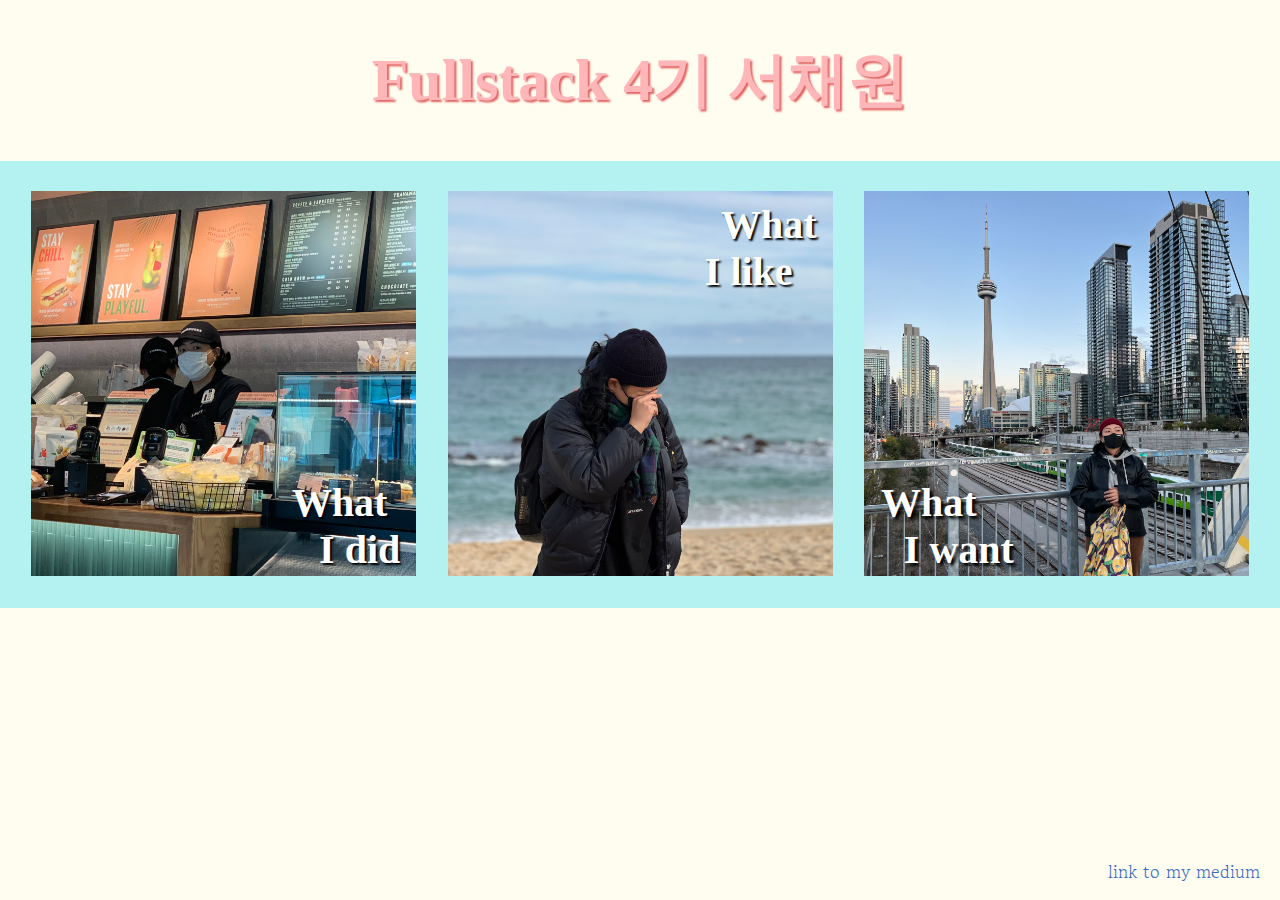
<file: index.html>
<!DOCTYPE HTML>
<html>
<head>
  <meta charset="utf-8"/>
  <link rel="stylesheet" href="selfIntroduction.css">
  <title>
  Who Am I?
  </title>
</head>
<h1 class="informationOfMe"> Fullstack 4기 서채원 </h1>
<body>
  <div class="introduction">
    <div class="container">
        <img src="./IMG_3315.JPG" width="385px" height="385px" alt="starbucks pic" onclick= "showDetail('didDetail', 'likeDetail', 'wantDetail')">
        <p id='did'>What<br>&nbsp;&nbsp;&nbsp;&nbsp;I did</p>
    </div>
    <div class="container">
        <img src="./what I like.JPEG" width="385px" height="385px" alt="beach pic" onclick= "showDetail('likeDetail', 'didDetail', 'wantDetail')">
        <p id="like">&nbsp;&nbsp;&nbsp;&nbsp;What<br>I like</p>
    </div>
    <div class="container">
        <img src="./what I want.JPEG" width="385px" height="385px" alt="CN Tower pic" onclick= "showDetail('wantDetail', 'likeDetail', 'didDetail')">
        <p id="want">What<br>&nbsp;&nbsp;&nbsp;&nbsp;&nbsp;&nbsp;I want</p>
    </div>
  </div>
</body>
<body>
  <div class="description">
  <h3 id='didDetail'> 대학에서 연극을 전공했습니다. 연극은 너무 좋지만 업으로 삼는것 보다는 취미로
    남겨두기로 결심했어요. <br>사진에서 알 수 있으시겠지만 스타벅스에서도 잠깐 일했었습니다! 커피에 대해 배울 수 있었고
    많은 사람을 만나서 좋았어요.<br>근데 오래할 수 있는 일은 아닌것 같아서 새로운 길을
     찾아다녔습니다! 그러다가 여기까지 흘러왔네요!
  </h3>
  <h3 id='likeDetail'>사진에서 티냈지만 바다를 아주 좋아합니다. 그냥 가만히 앉아서 파도를 보는것도, 직접 뛰어들어 수영하는것도 좋아해요! MBTI는 INFP입니다! (MBTI 과몰입)
    <br>
    새로운걸 배우는 거, 고양이, 맛있는 음식, 등등 그냥 좋아하는게 많은 사람입니다 :)
  </h3>
  <h3 id='wantDetail'>일단은 잘 배워서 (아마도)프론트엔드 개발자로 취직하고 싶습니다. 취직하고 난 뒤에도 계속 공부를 해서 할 수 있는것을 늘려가고싶고,<br>
    나중엔 캐나다로 해외 취업을 가고 싶은 마음입니다! 제일 중요한건 멈추지 않고 계속 공부를 할 생각이에요!</h3>
  </div>
</body>
<a href="https://chaeoff.medium.com/" target="_blank">link to my medium<a>
<script src="selfIntroduction.js"></script>
</html>
</file>
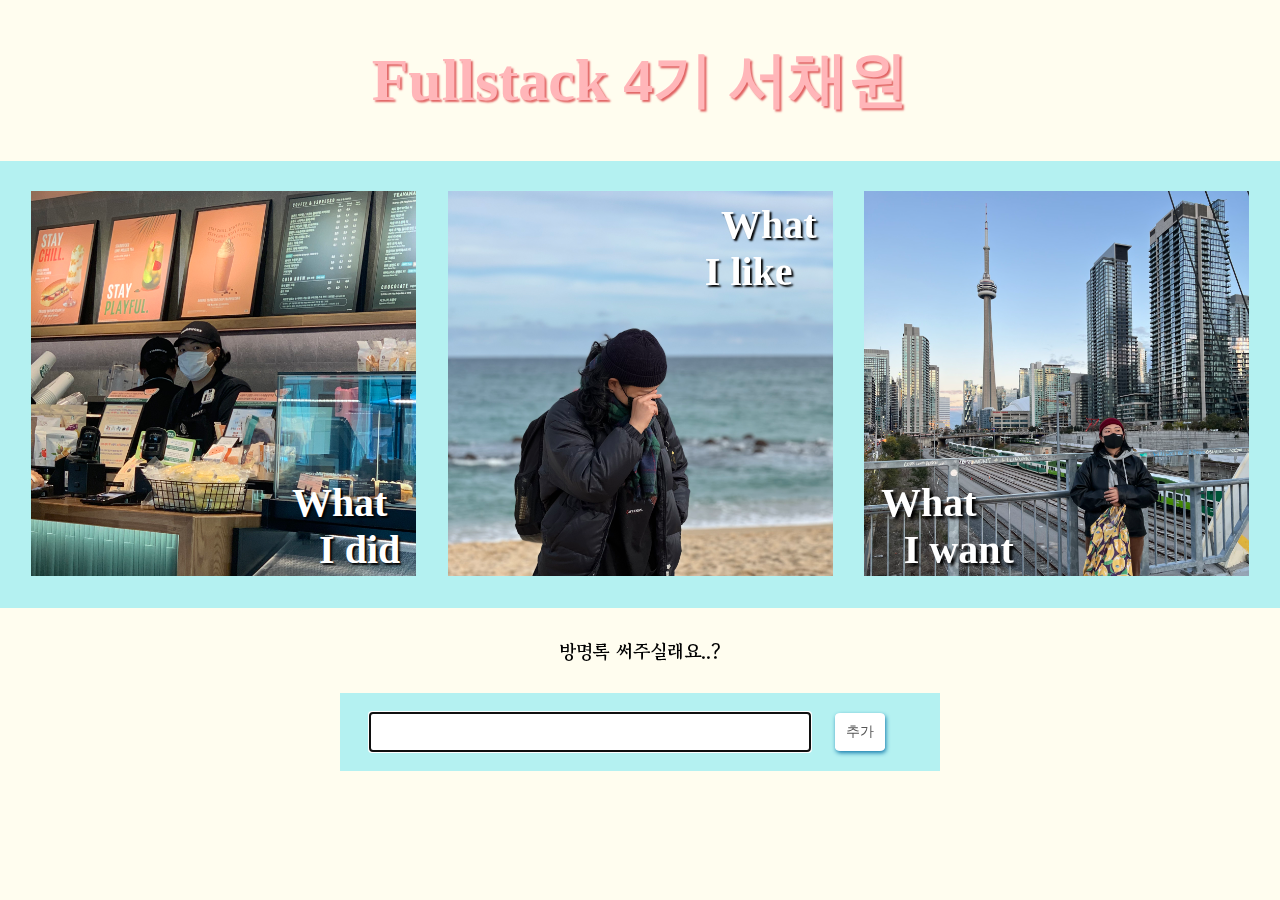
<file: selfIntroduction.html>
<!DOCTYPE HTML>
<html>
<head>
  <meta charset="utf-8"/>
  <link rel="stylesheet" href="selfIntroduction.css">
  <title>
  Who Am I?
  </title>
</head>
<h1 class="informationOfMe"> Fullstack 4기 서채원 </h1>
<body>
  <div class="introduction">
    <div class="container">
        <img src="./IMG_3315.JPG" width="385px" height="385px" alt="starbucks pic" onclick= "showDetail('didDetail', 'likeDetail', 'wantDetail')">
        <p id='did'>What<br>&nbsp;&nbsp;&nbsp;&nbsp;I did</p>
    </div>
    <div class="container">
        <img src="./what I like.JPEG" width="385px" height="385px" alt="beach pic" onclick= "showDetail('likeDetail', 'didDetail', 'wantDetail')">
        <p id="like">&nbsp;&nbsp;&nbsp;&nbsp;What<br>I like</p>
    </div>
    <div class="container">
        <img src="./what I want.JPEG" width="385px" height="385px" alt="CN Tower pic" onclick= "showDetail('wantDetail', 'likeDetail', 'didDetail')">
        <p id="want">What<br>&nbsp;&nbsp;&nbsp;&nbsp;&nbsp;&nbsp;I want</p>
    </div>
  </div>
</body>
<body class="description">
  <h3 id='didDetail'> 대학에서 연극을 전공했습니다. 연극은 너무 좋지만 업으로 삼는것 보다는 취미로
    남겨두기로 결심했어요. <br>사진에서 알 수 있으시겠지만 스타벅스에서도 잠깐 일했었습니다! 커피에 대해 배울 수 있었고
    많은 사람을 만나서 좋았어요.<br>근데 오래할 수 있는 일은 아닌것 같아서 새로운 길을
     찾아다녔습니다! 그러다가 여기까지 흘러왔네요!
  </h3>
  <h3 id='likeDetail'>사진에서 티냈지만 바다를 아주 좋아합니다. 그냥 가만히 앉아서 파도를 보는것도, 직접 뛰어들어 수영하는것도 좋아해요!
    <br>
    새로운걸 배우는 거, 고양이, 맛있는 음식, 등등 그냥 좋아하는게 많은 사람입니다 :)
</h3>
  <h3 id='wantDetail'>일단은 잘 배워서 (아마도)프론트엔드 개발자로 취직하고 싶습니다. 취직하고 난 뒤에도 계속 공부를 해서 할 수 있는것을 늘려가고싶고,<br>
    나중엔 캐나다로 해외 취업을 가고 싶은 마음입니다! 제일 중요한건 멈추지 않고 계속 공부를 할 생각이에요!</h3>
    <div id="wrapper">
		<h3>방명록 써주실래요..? </h3>
		<form>
			<input type="text" id="item" autofocus="true">
			<button type="button" id="add" class="addBtn">추가</button>
		</form>
		<div id="itemList"></div>
	</div>
</body>
<script src="selfIntroduction.js"></script>
</file>
<file: selfIntroduction.css>
@import url('https://fonts.googleapis.com/css2?family=Gowun+Batang&display=swap');

.informationOfMe {
  color: #ffb6b9;
  text-shadow: 2px 2px 2px #e16262;
  font-size: 60px;
  text-align: center;
}
html {
  background-color: #fffdef;
}
body {height:100%; margin:0; padding:0;}
img {
  margin-top: 30px;
  margin-bottom: 28px;
  color: clear;
  cursor: pointer;
}

.nameBlog {
  justify-content: center;

}
.introduction {
  text-align: center;
  background-color: #b4f1f1;
  display: flex;
  justify-content: center;
  justify-content: space-evenly;
}
.container {
  position: relative;
  margin:0px;
  border:0px;
  background-color: #b4f1f1;
}
#did {
  position: absolute;
  bottom: -5px;
  right: 16px;
  font-size: 40px;
  font-weight: bold;
  color: white;
  text-shadow: 2px 2px 2px black;
}
#like {
  position: absolute;
  top: 0px;
  right: 16px;
  font-size: 40px;
  font-weight: bold;
  color: white;
  text-shadow: 2px 2px 2px black;
}

#want {
  position: absolute;
  bottom: -5px;
  left: -20px;
  font-size: 40px;
  font-weight: bold;
  color: white;
  text-shadow: 3px 3px 3px black;
}
img:hover {
  box-shadow: 0 8px 10px 10px rgba(0, 0, 0, 0.1), 0 2px 4px -1px rgba(0, 0, 0, 0.06);
}
.description {
  text-align: center;
}
#didDetail, #likeDetail, #wantDetail {
  display: none;
  justify-content: center;
  background-color: #ecfeff;
  margin: 50px 100px 0px 100px;
}
h3 {
  font-family: 'Gowun Batang', serif;
  font-style: bold;
  padding: 10px 0px 10px 0px;
  text-align:center;
}

.blog {
  position: relative;
}

a {
  right: 20px;
  position: absolute;
  bottom: 16px;
  font-family: 'Gowun Batang', serif;
  font-style: bold;
  font-size: 18px;
  text-decoration: none;
  color: #3b6ac0;

}
a:hover {
  cursor:pointer;
  text-decoration: none;
}
a:visited {
  text-decoration: none;
  color: #3b6ac0;
}
/* 여기서부터 책 내용 복붙 */
* {
  box-sizing:border-box;
}
#wrapper {
  width:600px;
  margin:0 auto;
}
form {
  background-color:#b4f1f1;
  padding:20px 30px;
  color: white;
  text-align:center;
}
input {
  border:none;
  width:440px;
  padding:10px;
  float:left;
  font-size:16px;
}
.addBtn {
  padding:10px;
  width:50px;
  border:none;
  border-radius: 10%;
  background-color:#fff;
  box-shadow:1px 2px 4px #167dae;
  color:#555;
  text-align:center;
  font-size:14px;
  cursor:pointer;
  transition:0.3;
}
form::after {
  content:"";
  display:table;
  clear:both;
}
form::after {
  content:"";
  display:table;
  clear:both;
}
ul{
  margin:0;
  padding:0;
  list-style: none;
}
ul li{
  cursor:pointer;
  position:relative;
  padding:12px 8px 12px 40px;
  background: #eee;
  font-family: 'Gowun Batang', serif;
  font-size:18px;
  transition: 0.2s;

}
ul li:nth-child(odd) {
  background-color:#ecfeff;
  border: 10px;
}
ul li:hover {
  background-color:#ddd;
}
.close {
  position:absolute;
  right:0;
  top:0;
  padding:12px 16px;
  border:none;
  background:rgba(255,255,255,0)
}
.close:hover {
  background-color:#007acc;
  color:white;
}
</file>
